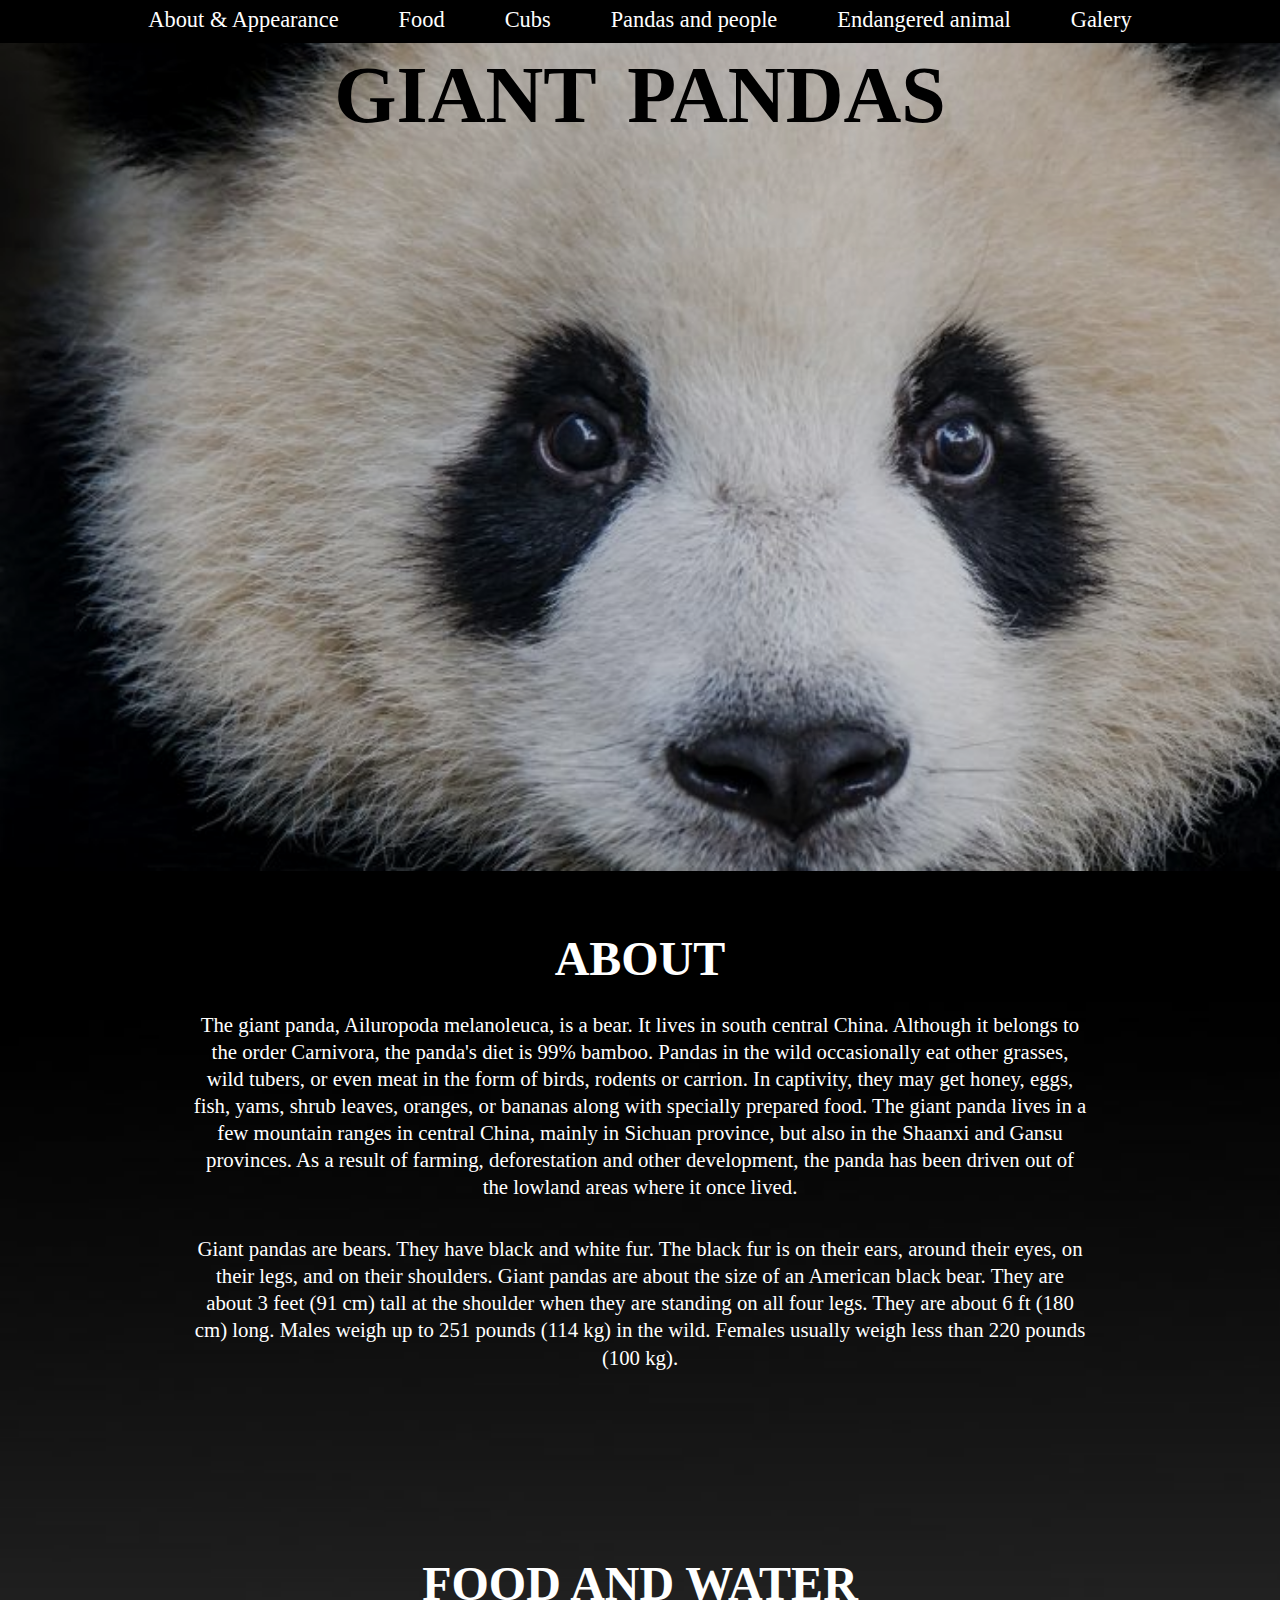
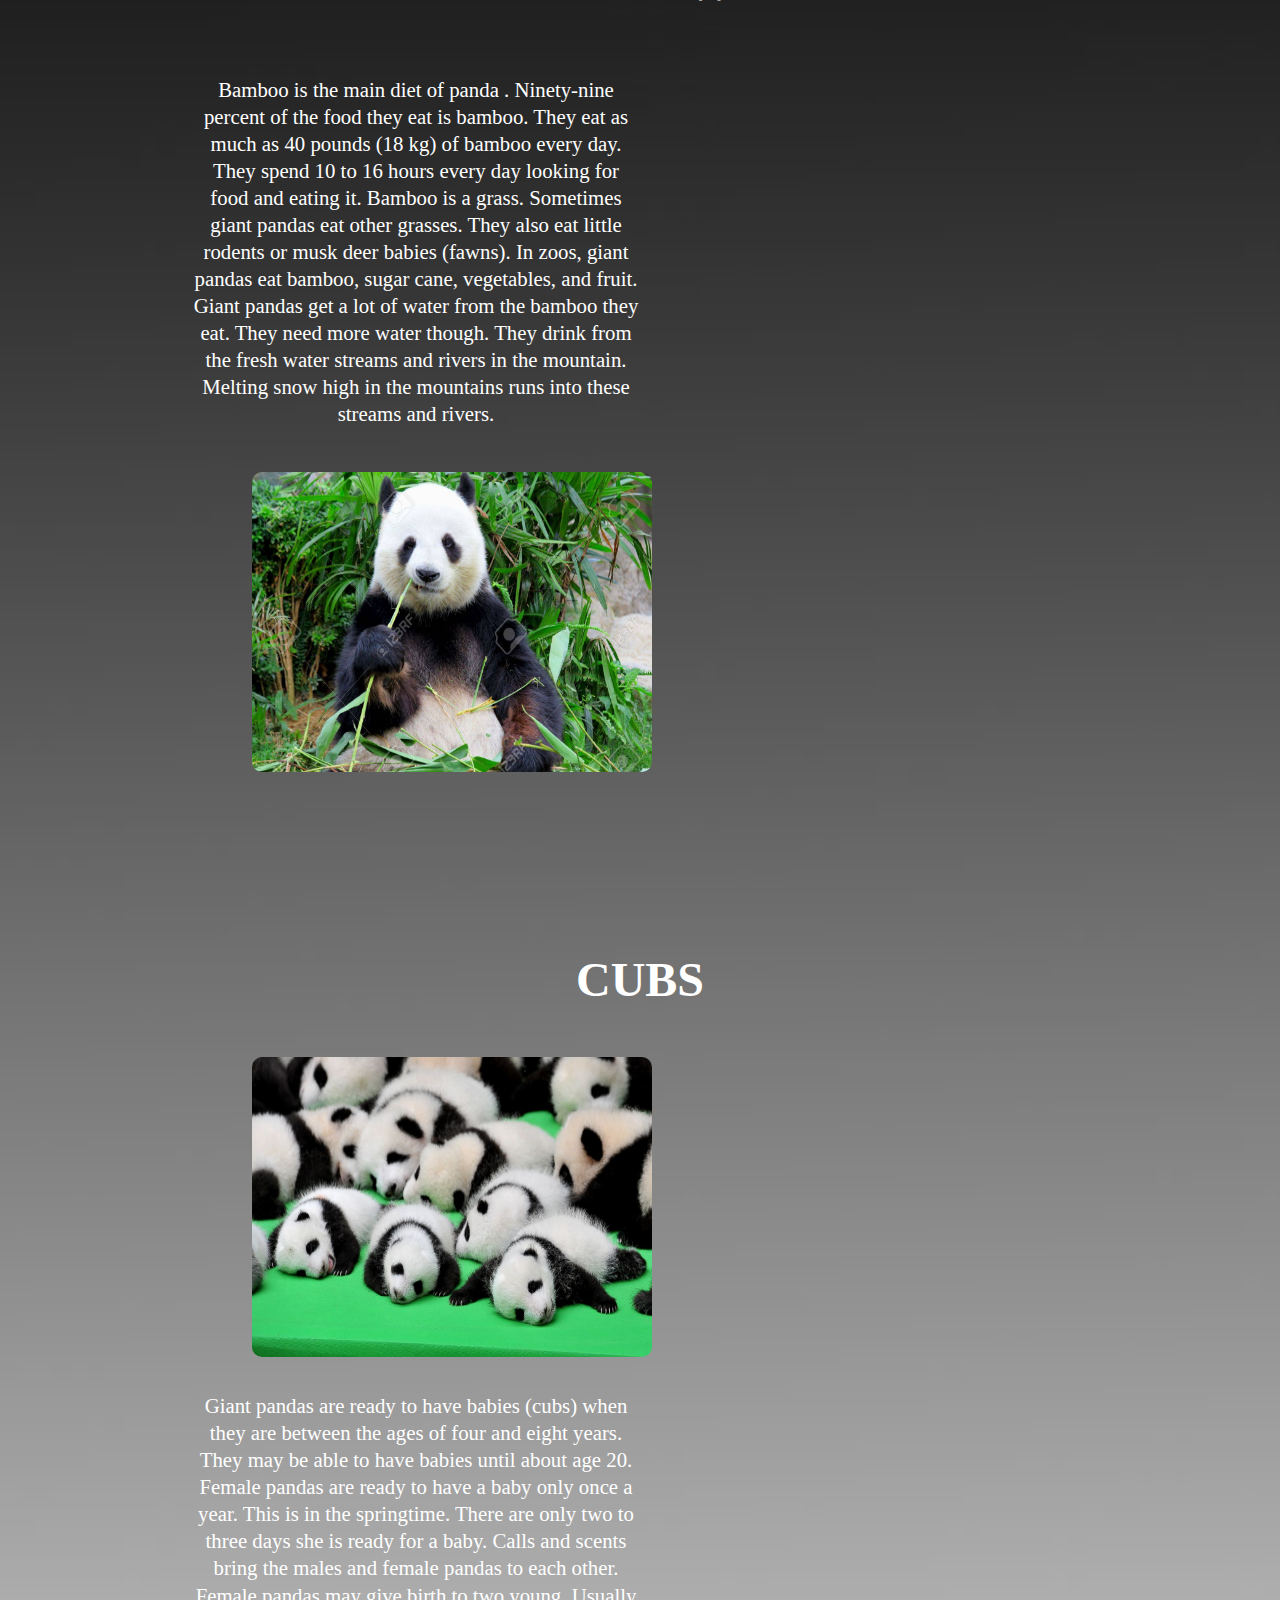
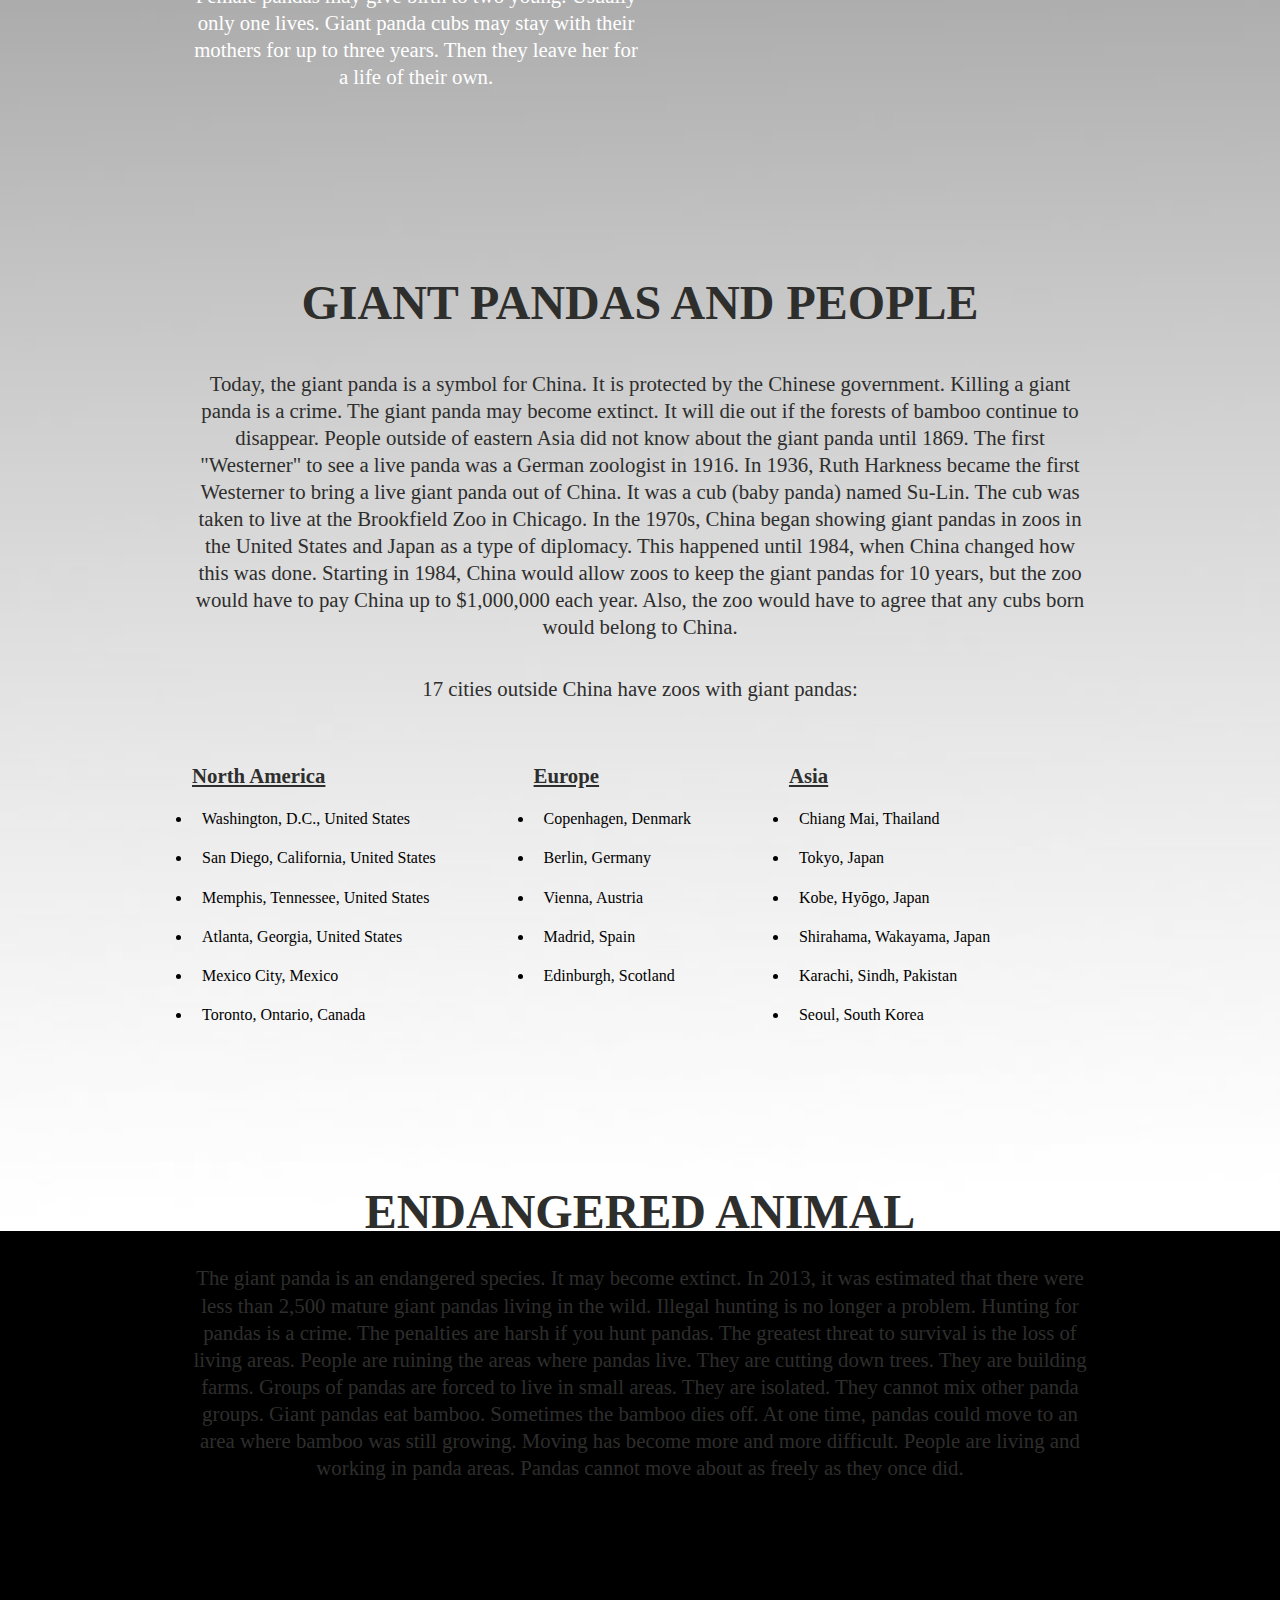
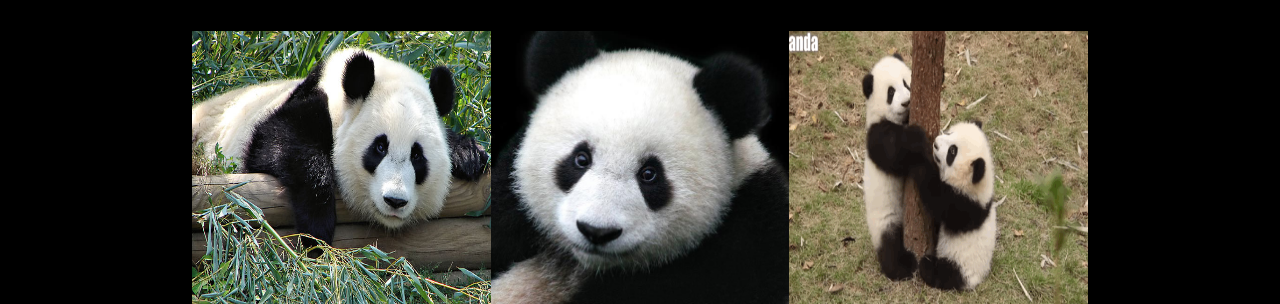
<file: Panda/index.html>
<!DOCTYPE html>
<html>
<head>
	<meta charset="utf-8">
	<title>About Pandas</title>
	<link rel="stylesheet" type="text/css" href="css/style.css">
</head>
<body>
	<header>
		<nav class="nav_bar">
			<ul class="nav_list">
				<li><a href="#about">About & Appearance</a></li>
				<li><a href="#food">Food</a></li>
				<li><a href="#cubs">Cubs</a></li>
				<li><a href="#people">Pandas and people</a></li>
				<li><a href="#endangered">Endangered animal</a></li>
				<li><a href="#galery">Galery</a></li>
			</ul>
		</nav>
	</header>
	<section class="background">
		<h1>Giant pandas</h1>
		<div>
		
		</div>
	</section>
	<main>
		
	<section id="about" class="clearfix">
		
		<h3>About</h3>

		<div>
			<p>The giant panda, Ailuropoda melanoleuca, is a bear. It lives in south central China.
			Although it belongs to the order Carnivora, the panda's diet is 99% bamboo. Pandas in the wild occasionally eat other grasses, wild tubers, or even meat in the form of birds, rodents or carrion. In captivity, they may get honey, eggs, fish, yams, shrub leaves, oranges, or bananas along with specially prepared food. 
			The giant panda lives in a few mountain ranges in central China, mainly in Sichuan province, but also in the Shaanxi and Gansu provinces. As a result of farming, deforestation and other development, the panda has been driven out of the lowland areas where it once lived.
			</p>

			<p>Giant pandas are bears. They have black and white fur. The black fur is on their ears, around their eyes, on their legs, and on their shoulders. 
			Giant pandas are about the size of an American black bear. They are about 3 feet (91 cm) tall at the shoulder when they are standing on all four legs. They are about 6 ft (180 cm) long. Males weigh up to 251 pounds (114 kg) in the wild. Females usually weigh less than 220 pounds (100 kg).
			</p>
		</div>
	</section>

	<section id="food" class="clearfix">
		<h3>Food and water</h3>
		<div>
			<p>
				Bamboo is the main diet of panda . Ninety-nine percent of the food they eat is bamboo. They eat as much as 40 pounds (18 kg) of bamboo every day. They spend 10 to 16 hours every day looking for food and eating it. 
				Bamboo is a grass. Sometimes giant pandas eat other grasses. They also eat little rodents or musk deer babies (fawns). In zoos, giant pandas eat bamboo, sugar cane, vegetables, and fruit. 
				Giant pandas get a lot of water from the bamboo they eat. They need more water though. They drink from the fresh water streams and rivers in the mountain. Melting snow high in the mountains runs into these streams and rivers.
			</p>

			<img src="css/img/panda-eating-bamboo.jpg" alt="panda bear eating bamboo">
		</div>
	</section>

	<section id="cubs" class="clearfix">
		<h3>Cubs</h3>
		<div>
			<img src="css/img/panda_cubs.jpg" alt="a lot of little pandas">
			<p>
				Giant pandas are ready to have babies (cubs) when they are between the ages of four and eight years. They may be able to have babies until about age 20. Female pandas are ready to have a baby only once a year. This is in the springtime. There are only two to three days she is ready for a baby. Calls and scents bring the males and female pandas to each other. 
				Female pandas may give birth to two young. Usually only one lives. Giant panda cubs may stay with their mothers for up to three years. Then they leave her for a life of their own.
			</p>
		</div>
		
	</section>

	<section id="people">
		<h3>Giant pandas and people</h3>
		<p>Today, the giant panda is a symbol for China. It is protected by the Chinese government. Killing a giant panda is a crime. The giant panda may become extinct. It will die out if the forests of bamboo continue to disappear. 
		People outside of eastern Asia did not know about the giant panda until 1869. The first "Westerner" to see a live panda was a German zoologist in 1916. In 1936, Ruth Harkness became the first Westerner to bring a live giant panda out of China. It was a cub (baby panda) named Su-Lin. The cub was taken to live at the Brookfield Zoo in Chicago. 
		In the 1970s, China began showing giant pandas in zoos in the United States and Japan as a type of diplomacy. This happened until 1984, when China changed how this was done. Starting in 1984, China would allow zoos to keep the giant pandas for 10 years, but the zoo would have to pay China up to $1,000,000 each year. Also, the zoo would have to agree that any cubs born would belong to China.</p>
		<p>17 cities outside China have zoos with giant pandas: </p>
		<div class="zoo">
			<div>
				<p>North America</p>
				<ul>
					<li>Washington, D.C., United States</li>
					<li>San Diego, California, United States</li>
					<li>Memphis, Tennessee, United States</li>
					<li>Atlanta, Georgia, United States</li>
					<li>Mexico City, Mexico</li>
					<li>Toronto, Ontario, Canada</li>
				</ul>
			</div>
			<div>
				<p>Europe</p>
				<ul>
					<li>Copenhagen, Denmark</li>
					<li>Berlin, Germany</li>
					<li>Vienna, Austria</li>
					<li>Madrid, Spain</li>
					<li>Edinburgh, Scotland</li>
					
				</ul>
			</div>
			<div>
				<p>Asia</p>
				<ul>
					<li>Chiang Mai, Thailand</li>
					<li>Tokyo, Japan</li>
					<li>Kobe, Hyōgo, Japan</li>
					<li>Shirahama, Wakayama, Japan</li>
					<li>Karachi, Sindh, Pakistan</li>
					<li>Seoul, South Korea</li>
				</ul>
			</div>
		</div>
	</section>

	<section id="endangered">
		<h3>Endangered animal</h3>
		<p>The giant panda is an endangered species. It may become extinct. In 2013, it was estimated that there were less than 2,500 mature giant pandas living in the wild. Illegal hunting is no longer a problem. Hunting for pandas is a crime. The penalties are harsh if you hunt pandas. 
		The greatest threat to survival is the loss of living areas. People are ruining the areas where pandas live. They are cutting down trees. They are building farms. Groups of pandas are forced to live in small areas. They are isolated. They cannot mix other panda groups. 
		Giant pandas eat bamboo. Sometimes the bamboo dies off. At one time, pandas could move to an area where bamboo was still growing. Moving has become more and more difficult. People are living and working in panda areas. Pandas cannot move about as freely as they once did.</p>
	</section>

	<section id="galery">
		<img src="css/img/640px-Atlanta_Zoo_Panda.jfif">
		<img src="css/img/panda_background2.jpg">
		<img src="css/img/panda_cubs_gif.gif">
	</section>

	</main>
	

</body>
</html>
</file>
<file: Panda/css/style.css>
* {
	margin: 0;
	padding: 0; 
}

body {
	background-color: black;

}

.clearfix::after {
  content: "";
  clear: both;
  display: table;
}

/* header and nav */

header {
	position: relative;
	z-index: 3;
	height: 50px;
}

.nav_bar ul {
	background: black;
	padding-bottom: 10px;
	text-align: center;
	z-index: 3;
}

.nav_bar li {
	text-decoration: none;
	display: inline-block;
	font-size: 1.4em;
	padding: 0.3125em 1.25em 0em 1.25em; /* 5/16 */ /* 20/16 */ /* 0/16 */ /* 20/16 */
	color: white;
	z-index: 3;
}

.nav_bar a {
	text-decoration: none;
	color: white;
}

.nav-bar li:hover,
.nav_bar a:hover {
	text-decoration: underline;
	cursor: pointer;
	transform: scale(1.2, 1.2);
}

/* background image */

.background{
	position: relative;
	z-index: 1;
	display: block;
}

.background div {
	background-image: url(img/panda_background1.jpg);
	width: 100%;
	height: 830px;
	background-size: cover;
	opacity: .8;
	position: relative;
	z-index: -1;
	color: white;
	margin-top: -100px;
}

.background h1 {
	text-align: center;
	font-size: 5em;
	text-transform: uppercase;
	word-spacing: 12px;
	color: black;
}

/* main section */

main {
	background-image: url(img/black_to_white_gradient.jpg);
	background-size: cover;
	height: 3500px;
}

p {
	font-size: 1.3em;
	margin: 25px auto 35px auto;
	line-height: 1.3em;
	text-align: center;
}
/* About and apperance */

#about h3 {
	text-align: center;
	font-size: 3em;
	margin: 60px 0 25px 0;
	color: white;
	text-transform: uppercase;
}

#about p {
	color: white;
	width: 70%;
	
}

/* Food and Water */

#food {
	text-align: center;
	margin: 150px auto 150px auto;
	position: relative;
	width: 70%;
}


#food h3 {
	text-align: center;
	font-size: 3em;
	margin: 40px auto;
	color: white;
	text-transform: uppercase;
}

#food p {
	float: left;
	display: inline-block;
	color: white;
	width: 50%;

}

#food img {
	margin: 10px 60px 30px 60px;
	float: left;
	width: 400px;
	height: 300px;
	border-radius: 10px;
}

/* cubs */

#cubs {
	text-align: center;
	margin: 100px auto 30px auto;
	position: relative;
	width: 70%;
}

#cubs h3 {
	text-align: center;
	font-size: 3em;
	margin: 40px auto;
	text-transform: uppercase;
	color: white;
}


#cubs img {
	margin: 10px 60px;
	float: left;
	width: 400px;
	height: 300px;
	border-radius: 10px;
}

#cubs p {
	float: left;
	display: inline-block;
	color: white;
	width: 50%;

}

/* panda and people */

#people {
	text-align: center;
	margin: 150px auto 30px auto;
	position: relative;
	width: 70%;
}

#people h3 {
	text-align: center;
	font-size: 3em;
	margin: 40px auto;
	text-transform: uppercase;
	color: #2e2e2d;
}

#people p {
	color: #2e2e2d;
	
}

.zoo {
	position: relative;
	display: flex;
	flex-direction: row;
	text-align: left;
	margin: auto;
	flex-grow: 33%;
}

.zoo p {
	text-align: left;
	margin-bottom: 10px;
	font-weight: bold;
	text-decoration: underline;
}

.zoo div {
	
	float: left;
	flex: 1 1 auto;
}

.zoo li {
	line-height: 1.2em;
	padding: 10px;
}

/* endangered animal */

#endangered {
	text-align: center;
	margin: 150px auto 30px auto;
	position: relative;
	width: 70%;
}

#endangered h3 {
	text-align: center;
	font-size: 3em;
	margin: 60px 0 25px 0;
	color: #2e2e2d;
	text-transform: uppercase;
}

#endangered p {
	color: #2e2e2d;	
}

#galery {
	width: 70%;
	margin: 150px auto 30px auto;
	display: flex;
	flex-direction: row;
	flex-grow: 30%;
}

#galery img {
	width: 30%;
	height: auto;
	flex: 1 1 auto;
}
</file>
